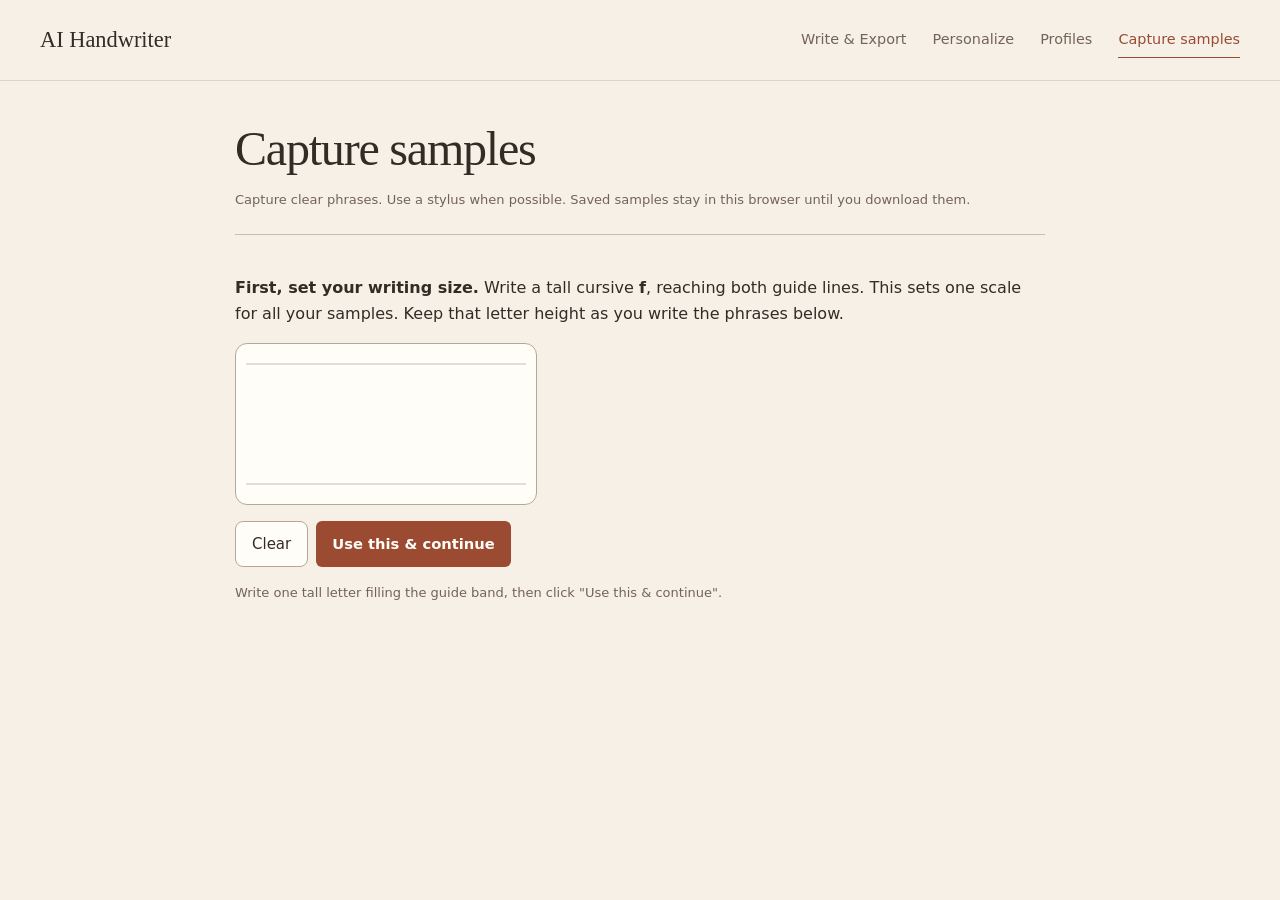
<file: webapp/capture_tool/index.html>
<!doctype html>
<html lang="en">
    <head>
        <meta charset="utf-8" />
        <meta name="viewport" content="width=device-width, initial-scale=1" />
        <title>AI Handwriter — Sample Capture</title>
        <link rel="stylesheet" href="../static/style.css" />
        <style>
            body {
                font-family: system-ui, sans-serif;
                margin: 0;
                color: #342b25;
                background: #f6f0e7;
                line-height: 1.6;
            }
            main { max-width: 850px; margin: auto; padding: 40px 20px; }
            * { box-sizing: border-box; }
            h1 { font-family: Georgia, serif; font-weight: 500; font-size: clamp(2rem, 5vw, 3rem); line-height: 1.15; }
            a { color: #9b4b32; text-underline-offset: 4px; }
            :focus-visible { outline: 3px solid #9b4b32; outline-offset: 3px; }
            ::selection { background: #eac9b8; color: #342b25; }
            #prompt {
                font-size: 22px;
                margin-bottom: 10px;
            }
            #prompt b {
                color: #9b4b32;
            }
            canvas {
                border: 1px solid #b9a795;
                border-radius: 12px;
                touch-action: none;
                background: #fffdf8;
                cursor: crosshair;
                display: block;
                max-width: 100%;
                height: auto;
            }
            #canvas { width: 100%; max-width: 650px; }
            .row {
                margin: 16px 0;
                display: flex;
                flex-wrap: wrap;
                align-items: center;
                gap: 8px;
            }
            button {
                font-size: 15px;
                padding: 8px 16px;
                min-height: 44px;
                border: 1px solid #b9a795;
                border-radius: 8px;
                background: #fffdf8;
                color: #342b25;
                cursor: pointer;
            }
            button:hover { background: #e9dfd2; }
            .row > button { margin: 0; min-height: 46px; padding: 10px 16px; }
            button.primary { background: #9b4b32; border-color: #9b4b32; color: #fffdf8; }
            button.primary:hover { background: #7e3924; }
            button:disabled { cursor: default; opacity: .5; }
            #sampleStatus { min-height: 1.6em; }
            button.small {
                font-size: 12px;
                padding: 3px 8px;
                margin-right: 4px;
            }
            #count {
                color: #746357;
            }
            textarea {
                width: 100%;
                height: 60px;
                font-size: 15px;
                box-sizing: border-box;
                min-height: 80px;
                padding: 10px;
                border: 1px solid #b9a795;
                border-radius: 8px;
                color: #342b25;
                background: #fffdf8;
                caret-color: #9b4b32;
            }
            textarea::placeholder { color: #746357; }
            .hint {
                color: #746357;
                font-size: 13px;
            }
            .warn {
                color: #9b4b32;
                font-size: 13px;
            }
            #queueList {
                max-height: 180px;
                overflow-y: auto;
                border: 1px solid #b9a795;
                border-radius: 6px;
                padding: 4px;
                margin-top: 6px;
            }
            #queueList div {
                display: flex;
                align-items: center;
                padding: 3px 4px;
                border-bottom: 1px solid #f0f0f0;
                font-size: 13px;
            }
            #queueList div.current {
                background: #ead9c9;
                font-weight: 600;
            }
            #queueList .txt {
                flex: 1;
                min-width: 0;
                overflow: hidden;
                text-overflow: ellipsis;
                white-space: nowrap;
            }
            #calibrationScreen {
                display: none;
            }
            #captureScreen {
                display: none;
            }
            .step-box {
                border: 0;
                border-top: 1px solid #cbbcaa;
                border-radius: 0;
                padding: 24px 0;
                margin: 24px 0;
                background: transparent;
            }
            .field-row {
                margin: 8px 0;
            }
            .field-row label {
                display: inline-block;
                min-width: 190px;
            }
        </style>
    </head>
    <body>
        <header class="topbar">
            <div class="topbar-inner">
                <a class="brand" href="/">AI Handwriter</a>
                <nav aria-label="Main navigation">
                    <a href="/">Write &amp; Export</a>
                    <a href="/train">Personalize</a>
                    <a href="/profiles">Profiles</a>
                    <a href="/capture-tool" class="active" aria-current="page">Capture samples</a>
                </nav>
            </div>
        </header>
        <main>
        <h1>Capture samples</h1>
        <p class="hint">Capture clear phrases. Use a stylus when possible. Saved samples stay in this browser until you download them.</p>

        <!-- ===================== STEP 1: CALIBRATION ===================== -->
        <div id="calibrationScreen">
            <div class="step-box">
                <p>
                    <strong>First, set your writing size.</strong> Write a tall cursive <b>f</b>,
                    reaching both guide lines. This sets one scale for all your samples.
                    Keep that letter height as you write the phrases below.
                </p>
                <canvas id="calCanvas" width="300" height="160"></canvas>
                <div class="row">
                    <button onclick="clearCalibration()">Clear</button>
                    <button class="primary" onclick="confirmCalibration()">Use this &amp; continue</button>
                </div>
                <p class="hint" id="calStatus">
                    Write one tall letter filling the guide band, then click "Use this &amp;
                    continue".
                </p>
            </div>
        </div>

        <!-- ===================== STEP 2: CAPTURE ===================== -->
        <div id="captureScreen">
            <p>
                Write the word/phrase shown below in your normal handwriting (mouse, trackpad, or —
                much better — a stylus/tablet). You don't need to start exactly at the left edge, or
                sit precisely on the guide line — only the shape and relative motion of your writing
                matters, not where on the canvas you start. Try to keep letter
                <em>height</em> consistent with your calibration stroke, though, since that's what
                keeps the model's sense of scale correct.
            </p>

            <div id="prompt">Write: <b id="promptText">loading...</b></div>
            <canvas id="canvas" width="650" height="150"></canvas>
            <div class="row">
                <button class="primary" id="saveButton" onclick="saveSample()">Save &amp; next</button>
                <button onclick="undoStroke()">Undo stroke</button>
                <button onclick="clearCanvas()">Clear</button>
                <button onclick="nextPrompt()">Skip</button>
                <button id="downloadButton" onclick="downloadJSON()" disabled>
                    Download JSON (<span id="count">0</span> samples)
                </button>
            </div>
            <p class="hint" id="sampleStatus" role="status" aria-live="polite"></p>

            <div class="row step-box">
                <label
                    ><strong>Prompt queue</strong> (<span id="queueCount">0</span> remaining) — add,
                    remove, or reorder freely.</label
                >
                <div class="field-row">
                    <textarea aria-label="New prompts, one phrase per line"
                        id="customPrompts"
                        placeholder="e.g. Hello, world! (a test) - see note #1&#10;One phrase per line."
                    ></textarea>
                    <button onclick="addCustomPrompts()">Add to queue</button>
                    <button onclick="clearBuiltins()" class="small">
                        Remove built-in defaults
                    </button>
                </div>
                <div id="queueList"></div>
            </div>

            <div class="row step-box">
                <label
                    for="mergeFile"><strong>Continue a previous session</strong> — upload a JSON file you exported
                    earlier; its samples are added to this session's queue before you download
                    again.</label
                >
                <input
                    type="file"
                    id="mergeFile"
                    accept=".json"
                    onchange="mergePreviousFile(event)"
                />
                <p class="hint" id="mergeStatus" role="status"></p>
            </div>
        </div>

        </main>
        <script>
            // Must match hw_model.py's ALPHABET and layout.py's REFERENCE_MODEL_UNIT_HEIGHT —
            // this is the "typical ascender-to-descender span" in the pretrained model's own
            // native unit space. Calibrating against it here is what lets finetune.py convert
            // captured pixels into the same coordinate scale the pretrained weights expect,
            // instead of guessing a scale per sample.
            const REFERENCE_MODEL_UNIT_HEIGHT = 25.0;

            // Fixed spatial spacing preserves shape without adding hundreds of stationary
            // points when a writer pauses. Half a model unit is a capture approximation.
            const RESAMPLE_MODEL_UNITS = 0.5;

            const DEFAULT_PROMPTS = [
                "the quick brown fox",
                "jumps over the lazy dog",
                "Hello, world!",
                "Dear team, (please read)",
                "See note #1 - urgent.",
                "cost: 42.50 (approx)",
                "meeting at 3pm - bring notes",
                "TODO: fix this and that",
                "well, I don't know...",
                "yes/no; maybe?",
                "A, B, C, D, E",
                'quotes "like this"',
                "one two three four",
                "xavier quincy zoe",
                "parentheses (like this one)",
                "dash - dash - dash",
            ];

            let queue = [...DEFAULT_PROMPTS];
            let idx = 0;
            let strokes = []; // list of stroke arrays for current sample: {x,y,t}
            let currentStroke = null;
            let samples = []; // {text, strokes: [[{x,y,t},...], ...]}
            let pxPerModelUnit = null;
            const DRAFT_KEY = "aihandwriter.capture.v2";

            function saveDraft() {
                try {
                    localStorage.setItem(DRAFT_KEY, JSON.stringify({ queue, idx, samples, pxPerModelUnit }));
                } catch (_) {
                    document.getElementById("sampleStatus").textContent = "Browser storage unavailable. Download your samples before leaving.";
                }
                updateButtons();
            }
            function updateButtons() {
                document.getElementById("downloadButton").disabled = !samples.length;
                document.getElementById("saveButton").disabled = !queue.length;
                document.getElementById("count").textContent = samples.length;
            }

            // ---------- calibration ----------
            const calCanvas = document.getElementById("calCanvas");
            const calCtx = calCanvas.getContext("2d");
            let calStrokes = [];
            let calCurrent = null;
            const CAL_TOP = 20,
                CAL_BOTTOM = 140;

            function drawCalGuides() {
                calCtx.strokeStyle = "#cbbcaa";
                calCtx.lineWidth = 1;
                calCtx.beginPath();
                calCtx.moveTo(10, CAL_TOP);
                calCtx.lineTo(290, CAL_TOP);
                calCtx.stroke();
                calCtx.beginPath();
                calCtx.moveTo(10, CAL_BOTTOM);
                calCtx.lineTo(290, CAL_BOTTOM);
                calCtx.stroke();
                calCtx.strokeStyle = "#342b25";
                calCtx.lineWidth = 2;
            }
            function calPointerPos(e) {
                const r = calCanvas.getBoundingClientRect();
                let x = (e.clientX - r.left) * (calCanvas.width / r.width);
                let y = (e.clientY - r.top) * (calCanvas.height / r.height);
                x = Math.max(0, Math.min(calCanvas.width, x));
                y = Math.max(0, Math.min(calCanvas.height, y));
                return { x, y };
            }
            let calPointerId = null;
            calCanvas.addEventListener("pointerdown", (e) => {
                if (calCurrent || !e.isPrimary || e.button !== 0) return;
                e.preventDefault();
                calPointerId = e.pointerId;
                calCanvas.setPointerCapture(e.pointerId);
                const p = calPointerPos(e);
                calCurrent = [p];
                calStrokes.push(calCurrent);
                calCtx.beginPath();
                calCtx.moveTo(p.x, p.y);
            });
            calCanvas.addEventListener("pointermove", (e) => {
                if (!calCurrent || e.pointerId !== calPointerId) return;
                const p = calPointerPos(e);
                calCurrent.push(p);
                calCtx.lineTo(p.x, p.y);
                calCtx.stroke();
            });
            function calEndStroke(e) {
                if (e && e.pointerId !== calPointerId) return;
                calCurrent = null;
                calPointerId = null;
            }
            calCanvas.addEventListener("pointerup", calEndStroke);
            calCanvas.addEventListener("pointercancel", calEndStroke);
            calCanvas.addEventListener("lostpointercapture", calEndStroke);

            function clearCalibration() {
                calCtx.clearRect(0, 0, calCanvas.width, calCanvas.height);
                drawCalGuides();
                calStrokes = [];
                calCurrent = null;
                document.getElementById("calStatus").textContent =
                    'Write one tall letter filling the guide band, then click "Use this & continue".';
                document.getElementById("calStatus").className = "hint";
            }
            function confirmCalibration() {
                const pts = calStrokes.flat();
                if (pts.length < 2) {
                    document.getElementById("calStatus").textContent =
                        "Write something first — a tall letter spanning the guide band.";
                    document.getElementById("calStatus").className = "warn";
                    return;
                }
                const ys = pts.map((p) => p.y);
                const heightPx = Math.max(...ys) - Math.min(...ys);
                if (heightPx < (CAL_BOTTOM - CAL_TOP) * 0.6) {
                    document.getElementById("calStatus").textContent =
                        "That looks too short — write a full-height letter (ascender to descender) filling the band.";
                    document.getElementById("calStatus").className = "warn";
                    return;
                }
                pxPerModelUnit = heightPx * calCanvas.getBoundingClientRect().width / calCanvas.width / REFERENCE_MODEL_UNIT_HEIGHT;
                document.getElementById("calibrationScreen").style.display = "none";
                document.getElementById("captureScreen").style.display = "block";
                renderQueueList();
                document.getElementById("promptText").textContent = queue[idx] || "(queue empty)";
                clearCanvas();
                saveDraft();
            }

            // ---------- main capture ----------
            const canvas = document.getElementById("canvas");
            const ctx = canvas.getContext("2d");
            ctx.lineWidth = 2;
            ctx.lineCap = "round";
            ctx.lineJoin = "round";
            const PAD = 6; // drawable-area inset from the canvas edge; points are clamped inside it

            function drawGuideLine() {
                ctx.strokeStyle = "#cbbcaa";
                ctx.lineWidth = 1;
                ctx.strokeRect(PAD, PAD, canvas.width - 2 * PAD, canvas.height - 2 * PAD);
                ctx.strokeStyle = "#cbbcaa";
                ctx.lineWidth = 1;
                ctx.beginPath();
                ctx.moveTo(10, 100);
                ctx.lineTo(640, 100);
                ctx.stroke();
                ctx.strokeStyle = "#342b25";
                ctx.lineWidth = 2;
            }

            function clearCanvas() {
                ctx.clearRect(0, 0, canvas.width, canvas.height);
                drawGuideLine();
                strokes = [];
                currentStroke = null;
            }

            function undoStroke() {
                if (currentStroke) return;
                strokes.pop();
                ctx.clearRect(0, 0, canvas.width, canvas.height);
                drawGuideLine();
                for (const stroke of strokes) {
                    ctx.beginPath();
                    stroke.forEach((p, i) => i ? ctx.lineTo(p.x, p.y) : ctx.moveTo(p.x, p.y));
                    ctx.stroke();
                }
            }

            function renderQueueList() {
                const el = document.getElementById("queueList");
                el.innerHTML = "";
                queue.forEach((p, i) => {
                    const div = document.createElement("div");
                    if (i === idx) div.className = "current";
                    const span = document.createElement("button");
                    span.className = "txt";
                    span.textContent = p;
                    span.onclick = () => {
                        idx = i;
                        document.getElementById("promptText").textContent = queue[idx];
                        clearCanvas();
                        renderQueueList();
                    };
                    span.style.cursor = "pointer";
                    const up = document.createElement("button");
                    up.className = "small";
                    up.textContent = "Up";
                    up.setAttribute("aria-label", `Move ${p} up`);
                    up.onclick = () => {
                        if (i > 0) {
                            [queue[i - 1], queue[i]] = [queue[i], queue[i - 1]];
                            if (idx === i) idx--;
                            else if (idx === i - 1) idx++;
                            renderQueueList();
                        }
                    };
                    const down = document.createElement("button");
                    down.className = "small";
                    down.textContent = "Down";
                    down.setAttribute("aria-label", `Move ${p} down`);
                    down.onclick = () => {
                        if (i < queue.length - 1) {
                            [queue[i + 1], queue[i]] = [queue[i], queue[i + 1]];
                            if (idx === i) idx++;
                            else if (idx === i + 1) idx--;
                            renderQueueList();
                        }
                    };
                    const rm = document.createElement("button");
                    rm.className = "small";
                    rm.textContent = "Remove";
                    rm.setAttribute("aria-label", `Remove ${p}`);
                    rm.onclick = () => {
                        queue.splice(i, 1);
                        if (i < idx) idx--;
                        if (idx >= queue.length) idx = Math.max(0, queue.length - 1);
                        document.getElementById("promptText").textContent =
                            queue[idx] || "(queue empty — add more below)";
                        clearCanvas();
                        renderQueueList();
                    };
                    div.append(span, up, down, rm);
                    el.appendChild(div);
                });
                document.getElementById("queueCount").textContent = queue.length;
                saveDraft();
            }

            function nextPrompt() {
                if (queue.length === 0) {
                    document.getElementById("promptText").textContent =
                        "(queue empty — add more below)";
                    clearCanvas();
                    renderQueueList();
                    return;
                }
                idx = (idx + 1) % queue.length;
                document.getElementById("promptText").textContent = queue[idx];
                clearCanvas();
                renderQueueList();
            }

            function addCustomPrompts() {
                const lines = document
                    .getElementById("customPrompts")
                    .value.split("\n")
                    .map((s) => s.trim())
                    .filter(Boolean);
                if (lines.length === 0) return;
                const wasEmpty = queue.length === 0;
                queue.push(...lines);
                document.getElementById("customPrompts").value = "";
                renderQueueList(); // immediate — don't wait for the loop to come back around
                if (wasEmpty) {
                    idx = 0;
                    document.getElementById("promptText").textContent = queue[idx];
                }
                saveDraft();
            }

            function clearBuiltins() {
                queue = queue.filter((p) => !DEFAULT_PROMPTS.includes(p));
                if (idx >= queue.length) idx = Math.max(0, queue.length - 1);
                document.getElementById("promptText").textContent =
                    queue[idx] || "(queue empty — add more below)";
                clearCanvas();
                renderQueueList();
            }

            function pointerPos(e) {
                const r = canvas.getBoundingClientRect();
                let x = (e.clientX - r.left) * (canvas.width / r.width);
                let y = (e.clientY - r.top) * (canvas.height / r.height);
                // clamp to the drawable area so a stroke that drifts off-canvas doesn't
                // record a wild coordinate that would corrupt training data
                x = Math.max(PAD, Math.min(canvas.width - PAD, x));
                y = Math.max(PAD, Math.min(canvas.height - PAD, y));
                return { x, y, t: e.timeStamp };
            }

            let pointerId = null;
            canvas.addEventListener("pointerdown", (e) => {
                if (currentStroke || !e.isPrimary || e.button !== 0) return;
                e.preventDefault();
                pointerId = e.pointerId;
                canvas.setPointerCapture(e.pointerId);
                const p = pointerPos(e);
                currentStroke = [p];
                strokes.push(currentStroke);
                ctx.beginPath();
                ctx.moveTo(p.x, p.y);
            });
            canvas.addEventListener("pointermove", (e) => {
                if (!currentStroke || e.pointerId !== pointerId) return;
                const events = e.getCoalescedEvents ? e.getCoalescedEvents() : [];
                for (const pointEvent of events.length ? events : [e]) {
                    const p = pointerPos(pointEvent);
                    currentStroke.push(p);
                    ctx.lineTo(p.x, p.y);
                    ctx.stroke();
                }
            });
            function endStroke(e) {
                if (!currentStroke || e.pointerId !== pointerId) return;
                if (e.type === "pointerup") {
                    const p = pointerPos(e);
                    currentStroke.push(p);
                    ctx.lineTo(p.x, p.y);
                    ctx.stroke();
                }
                currentStroke = null;
                pointerId = null;
            }
            canvas.addEventListener("pointerup", endStroke);
            canvas.addEventListener("pointercancel", endStroke);
            canvas.addEventListener("lostpointercapture", endStroke);

            // Resample by distance in calibrated model units, retaining endpoints and
            // dots. Browser event frequency and pauses must not change training geometry.
            function resampleStroke(pts) {
                if (pts.length < 2) return pts.map((p) => ({ x: p.x, y: p.y }));
                const out = [{ x: pts[0].x, y: pts[0].y }];
                const spacing = pxPerModelUnit * RESAMPLE_MODEL_UNITS;
                let remaining = spacing;
                for (let i = 1; i < pts.length; i++) {
                    let a = pts[i - 1];
                    const b = pts[i];
                    let distance = Math.hypot(b.x - a.x, b.y - a.y);
                    while (distance >= remaining) {
                        const fraction = remaining / distance;
                        a = { x: a.x + (b.x - a.x) * fraction, y: a.y + (b.y - a.y) * fraction };
                        out.push(a);
                        distance -= remaining;
                        remaining = spacing;
                    }
                    remaining -= distance;
                }
                const last = pts[pts.length - 1];
                const previous = out[out.length - 1];
                if (last.x !== previous.x || last.y !== previous.y) out.push({ x: last.x, y: last.y });
                return out;
            }

            function saveSample() {
                const totalPts = strokes.reduce((n, s) => n + s.length, 0);
                if (!queue.length || currentStroke || totalPts < 2) {
                    document.getElementById("sampleStatus").textContent = "Choose a prompt and finish writing before saving.";
                    return;
                }
                const displayScale = canvas.getBoundingClientRect().width / canvas.width;
                const resampled = strokes.filter((s) => s.length).map((s) => resampleStroke(
                    s.map((p) => ({ x: p.x * displayScale, y: p.y * displayScale })),
                ));
                if (resampled.reduce((n, s) => n + s.length, 0) < 2) {
                    document.getElementById("sampleStatus").textContent = "Write the whole phrase before saving.";
                    return;
                }
                samples.push({ text: queue[idx], strokes: resampled });
                document.getElementById("count").textContent = samples.length;
                nextPrompt();
                document.getElementById("sampleStatus").textContent = `Saved ${samples.length} sample${samples.length === 1 ? "" : "s"}. Draft kept in this browser.`;
                saveDraft();
            }

            function round1(n) {
                return Math.round(n * 10) / 10;
            }

            function downloadJSON() {
                if (!samples.length || !Number.isFinite(pxPerModelUnit) || pxPerModelUnit <= 0) return;
                const compact = {
                    calibration_px_per_model_unit: pxPerModelUnit,
                    // Merged calibrated captures may use different point spacing.
                    // Do not label the entire export as uniformly resampled.
                    coordinate_system: "canvas_y_down",
                    samples: samples.map((s) => ({
                        text: s.text,
                        // nested point arrays: stroke boundaries ARE the pen-lift signal, so
                        // there's no need to repeat a pen_down flag on every single point
                        strokes: s.strokes.map((stroke) =>
                            stroke.map((p) => [round1(p.x), round1(p.y)]),
                        ),
                    })),
                };
                const blob = new Blob([JSON.stringify(compact)], { type: "application/json" });
                const a = document.createElement("a");
                const url = URL.createObjectURL(blob);
                a.href = url;
                a.download = "handwriting_samples.json";
                a.click();
                setTimeout(() => URL.revokeObjectURL(url), 1000);
            }

            function mergePreviousFile(event) {
                const file = event.target.files[0];
                if (!file) return;
                const reader = new FileReader();
                reader.onload = () => {
                    try {
                        const data = JSON.parse(reader.result);
                        let prevSamples, prevCal;
                        if (Array.isArray(data)) {
                            // Convert old {points:[{x,y,pen_down}]} exports, including release endpoints.
                            prevSamples = data.map((s) => {
                                const strokesOut = [];
                                let cur = [];
                                for (const p of s.points) {
                                    cur.push({ x: p.x, y: p.y });
                                    if (p.pen_down === false) {
                                        strokesOut.push(cur);
                                        cur = [];
                                    }
                                }
                                if (cur.length) strokesOut.push(cur);
                                return { text: s.text, strokes: strokesOut };
                            });
                            prevCal = undefined;
                        } else {
                            prevSamples = (data.samples || []).map((s) => ({
                                text: s.text,
                                strokes: s.strokes.map((stroke) =>
                                    stroke.map(([x, y]) => ({ x, y })),
                                ),
                            }));
                            prevCal = data.calibration_px_per_model_unit;
                        }
                        for (const sample of prevSamples) {
                            if (typeof sample.text !== "string" || !sample.text.trim() || /[\x00\r\n]/.test(sample.text)
                                || !sample.strokes.length || sample.strokes.flat().length < 2
                                || sample.strokes.flat().some((p) => !Number.isFinite(p.x) || !Number.isFinite(p.y))) {
                                throw new Error("Every sample needs a phrase and finite stroke coordinates.");
                            }
                        }
                        const estimated = prevCal === undefined;
                        if (estimated) {
                            const heights = prevSamples.map((s) => {
                                const ys = s.strokes.flat().map((p) => p.y);
                                return Math.max(...ys) - Math.min(...ys);
                            }).filter((h) => h > 0).sort((a, b) => a - b);
                            // shortcut: old files lack calibration; estimate from phrase height until a calibrated export is available.
                            const middle = Math.floor(heights.length / 2);
                            prevCal = heights.length
                                ? (heights[middle] + heights[Math.floor((heights.length - 1) / 2)]) / 2 / REFERENCE_MODEL_UNIT_HEIGHT
                                : 1;
                        }
                        if (!Number.isFinite(prevCal) || prevCal <= 0) {
                            throw new Error("Calibration must be a finite positive number.");
                        }
                        const note = `Loaded ${prevSamples.length} sample(s). ${estimated ? 'Writing scale estimated.' : 'Their calibration is preserved.'}`;
                        const scaleRatio = pxPerModelUnit / prevCal;
                        samples.push(
                            ...prevSamples.map((s) => ({
                                text: s.text,
                                strokes: s.strokes.map((st) => {
                                    const points = st.map((p) => ({ x: p.x * scaleRatio, y: p.y * scaleRatio }));
                                    // Scaling preserves geometry; densifying calibrated legacy
                                    // paths changes the recurrent sequence and text attention.
                                    return !estimated || data.resample_model_units === RESAMPLE_MODEL_UNITS ? points : resampleStroke(points);
                                }),
                            })),
                        );
                        document.getElementById("count").textContent = samples.length;
                        document.getElementById("mergeStatus").textContent = note;
                        saveDraft();
                    } catch (err) {
                        document.getElementById("mergeStatus").textContent =
                            "Could not read that file: " + err.message;
                    }
                };
                reader.readAsText(file);
            }

            drawCalGuides();
            document.getElementById("calibrationScreen").style.display = "block";
            try {
                const draft = JSON.parse(localStorage.getItem(DRAFT_KEY));
                if (draft && Array.isArray(draft.queue) && draft.queue.every((text) => typeof text === "string")
                    && Array.isArray(draft.samples) && Number.isFinite(draft.pxPerModelUnit) && draft.pxPerModelUnit > 0) {
                    queue = draft.queue;
                    idx = Number.isInteger(draft.idx) ? Math.max(0, Math.min(draft.idx, queue.length - 1)) : 0;
                    samples = draft.samples;
                    pxPerModelUnit = draft.pxPerModelUnit;
                    document.getElementById("calibrationScreen").style.display = "none";
                    document.getElementById("captureScreen").style.display = "block";
                    document.getElementById("promptText").textContent = queue[idx] || "(queue empty — add more below)";
                    clearCanvas();
                    renderQueueList();
                    document.getElementById("sampleStatus").textContent = "Previous draft restored. Continue writing or download your samples.";
                }
            } catch (_) { /* A missing or invalid draft must not block a new session. */ }
            updateButtons();
        </script>
    </body>
</html>
</file>
<file: webapp/static/style.css>
:root {
  --ink: #342b25; --paper: #f6f0e7; --card: #fffdf8; --accent: #9b4b32;
  --accent-ink: #fffdf8; --muted: #746357; --line: #dfd3c4;
  --warn-bg: #f6e5d6; --warn-ink: #7a3824; --radius: 12px;
  font-family: 'Segoe UI', sans-serif; color-scheme: light;
}
* { box-sizing: border-box; }
[hidden] { display: none !important; }
body { margin: 0; background: var(--paper); color: var(--ink); line-height: 1.6; }
::selection { background: #e5c3ae; color: var(--ink); }
* { scrollbar-color: #bc9b83 var(--paper); scrollbar-width: thin; }
a { color: var(--accent); text-underline-offset: 3px; }
a:hover { color: #71351f; }
:focus-visible { outline: 2px solid var(--accent); outline-offset: 4px; }
.topbar { border-bottom: 1px solid var(--line); }
.topbar-inner { max-width: 1320px; margin: auto; padding: 22px 40px; display: flex; align-items: center; justify-content: space-between; gap: 20px; }
.brand { display: flex; gap: 8px; align-items: center; font-family: Georgia, serif; font-size: 1.4rem; color: var(--ink); text-decoration: none; }
.topbar nav { display: flex; gap: 26px; flex-wrap: wrap; }
.topbar nav a { font-size: .9rem; color: var(--muted); text-decoration: none; border-bottom: 1px solid transparent; padding: 6px 0; }
.topbar nav a.active, .topbar nav a:hover { color: var(--accent); border-bottom-color: var(--accent); }
main { max-width: 1320px; margin: auto; padding: 48px 40px 64px; }
.layout { display: grid; grid-template-columns: minmax(0, 1.05fr) minmax(0, 1fr); gap: 54px; align-items: start; }
.panel { min-width: 0; }
h1, h2, h3 { font-family: Georgia, 'Times New Roman', serif; font-weight: 400; line-height: 1.15; text-wrap: balance; }
h1 { font-size: clamp(2rem, 3.2vw, 2.9rem); letter-spacing: -.025em; margin: 0 0 14px; }
h2 { font-size: 1.6rem; margin: 0; }
h3 { font-size: 1.8rem; margin: 0 0 12px; }
.sub { max-width: 60ch; color: var(--muted); margin: 0 0 28px; }
label { font-size: .84rem; font-weight: 600; display: block; margin: 14px 0 7px; }
.block-label { font-size: .9rem; }
textarea, input[type=text], input[type=number], input[type=file], select {
  width: 100%; min-height: 44px; padding: 11px 13px; border: 1px solid var(--line);
  border-radius: 6px; font: inherit; font-size: .94rem; background: var(--card); color: var(--ink); caret-color: var(--accent);
}
textarea { resize: vertical; line-height: 1.8; }
textarea#text { padding: 22px; min-height: 270px; font-family: Georgia, serif; font-size: 1.1rem; }
input::placeholder, textarea::placeholder { color: var(--muted); opacity: 1; }
input[type=range] { width: 100%; accent-color: var(--accent); min-height: 34px; }
input[type=checkbox] { accent-color: var(--accent); width: 18px; height: 18px; }
input[type=file]::file-selector-button { border: 0; border-radius: 4px; background: #eadfce; color: var(--ink); padding: 8px 12px; margin-right: 12px; font: inherit; cursor: pointer; }
.field-grid { display: grid; grid-template-columns: repeat(2, minmax(0, 1fr)); gap: 4px 20px; }
.checkbox-row { display: flex; align-items: end; }
.checkbox-row label { display: flex; gap: 9px; align-items: center; }
.hint { color: var(--muted); font-size: .78rem; line-height: 1.55; margin: 6px 0 0; overflow-wrap: anywhere; }
details { margin-top: 22px; border-top: 1px solid var(--line); padding-top: 16px; }
summary { font-size: .9rem; font-weight: 600; cursor: pointer; padding: 4px 0; }
summary::marker { color: var(--accent); }
button, a.primary { font: inherit; }
button.primary, a.primary { display: inline-flex; align-items: center; justify-content: center; background: var(--accent); color: var(--accent-ink); border: 0; padding: 13px 22px; border-radius: 6px; font-size: .92rem; font-weight: 600; cursor: pointer; text-decoration: none; margin-top: 24px; min-height: 46px; transition: background 150ms ease-out; }
button.primary:hover, a.primary:hover { background: #7c3c27; }
button:disabled { cursor: wait; opacity: .6; }
.submit-row { display: flex; gap: 18px; align-items: center; flex-wrap: wrap; }
.submit-row .hint { margin-top: 24px; }
.preview-panel { min-width: 0; }
.preview-heading { display: flex; align-items: center; justify-content: space-between; gap: 16px; margin: 6px 0 24px; }
.empty-sheet { aspect-ratio: 210 / 297; background: var(--card); box-shadow: 0 12px 36px #49351c12; display: grid; place-items: center; text-align: center; padding: 32px; }
.empty-sheet-copy { max-width: 30ch; color: var(--muted); }
.empty-sheet-copy h3 { color: #a58b72; }
.empty-sheet-copy p { font-size: .9rem; }
.page-preview { margin-top: 24px; }
.page-label { color: var(--muted); font-size: .8rem; margin-bottom: 8px; }
.page-preview img { width: 100%; height: auto; background: white; box-shadow: 0 12px 36px #49351c12; }
.downloads { display: flex; flex-wrap: wrap; align-items: center; gap: 10px; margin: 0 0 20px; }
.downloads a { font-size: .8rem; padding: 9px 12px; border: 1px solid var(--line); border-radius: 6px; text-decoration: none; }
.downloads .primary { border: 0; margin: 0; }
.progress-box, #progressBox { margin-top: 22px; padding: 16px 0; border-top: 1px solid var(--line); }
progress { display: block; width: 100%; height: 8px; accent-color: var(--accent); border: 0; border-radius: 4px; overflow: hidden; background: var(--line); }
progress::-webkit-progress-bar { background: var(--line); }
progress::-webkit-progress-value { background: var(--accent); }
progress::-moz-progress-bar { background: var(--accent); }
.warn, .flash { display: block; color: var(--warn-ink); background: var(--warn-bg); padding: 12px 16px; border-radius: 6px; font-size: .85rem; white-space: pre-line; overflow-wrap: anywhere; }
.steps { padding-left: 22px; max-width: 65ch; font-size: .9rem; }
.steps li { padding-left: 6px; margin-bottom: 16px; }
.steps li::marker { color: var(--accent); }
.empty-state { color: var(--muted); margin-top: 24px; }
.result-card { margin-top: 24px; }
.profile-row { display: flex; align-items: center; justify-content: space-between; gap: 24px; padding: 24px 0; border-bottom: 1px solid var(--line); }
.profile-row h2 { overflow-wrap: anywhere; }
.profile-row > div:first-child { flex: 1; min-width: 0; }
.profile-details { max-width: 680px; }
.alphabet-chips { display: flex; flex-wrap: wrap; gap: 6px; margin: 14px 0; }
.alphabet-chips code { padding: 4px 7px; border: 1px solid var(--line); border-radius: 4px; }
.profile-order { display: flex; gap: 6px; }
.profile-actions { flex-wrap: wrap; }
.profile-actions, .profile-controls { display: flex; align-items: end; gap: 12px; }
.profile-rename label { margin-top: 0; }
.profile-controls input { min-width: 0; }
button.secondary { min-height: 46px; padding: 10px 16px; border: 1px solid var(--line); border-radius: 6px; background: var(--card); color: var(--ink); cursor: pointer; }
button.secondary:hover { background: #eadfce; }
button.danger { color: var(--warn-ink); }
table.kv { width: 100%; border-collapse: collapse; font-variant-numeric: tabular-nums; }
table.kv td { font-size: .88rem; padding: 10px 0; border-bottom: 1px solid var(--line); }
table.kv td:first-child { color: var(--muted); width: 55%; }
code { font-size: .85em; background: #eadfce; padding: 2px 5px; border-radius: 3px; overflow-wrap: anywhere; }
.normalized-text { white-space: pre-wrap; font: inherit; font-size: .85rem; }
footer { padding: 20px 30px; border-top: 1px solid var(--line); text-align: center; color: var(--muted); font-size: .78rem; }
@media (max-width: 900px) { .layout { grid-template-columns: 1fr; gap: 40px; } .empty-sheet { max-width: 520px; margin: auto; } .preview-panel { border-top: 1px solid var(--line); padding-top: 28px; } }
@media (max-width: 580px) { .topbar-inner { padding: 18px 20px; flex-direction: column; align-items: flex-start; gap: 12px; } .topbar nav { gap: 20px; } main { padding: 28px 20px 44px; } .field-grid { gap: 4px 12px; } h1 { font-size: 2.15rem; } .preview-heading { align-items: start; } }
@media (max-width: 900px) { .profile-row { align-items: start; flex-direction: column; } .profile-actions { width: 100%; } .profile-rename { flex: 1; min-width: 0; } }
@media (prefers-reduced-motion: reduce) { *, *::before, *::after { transition: none !important; animation: none !important; } }
</file>
